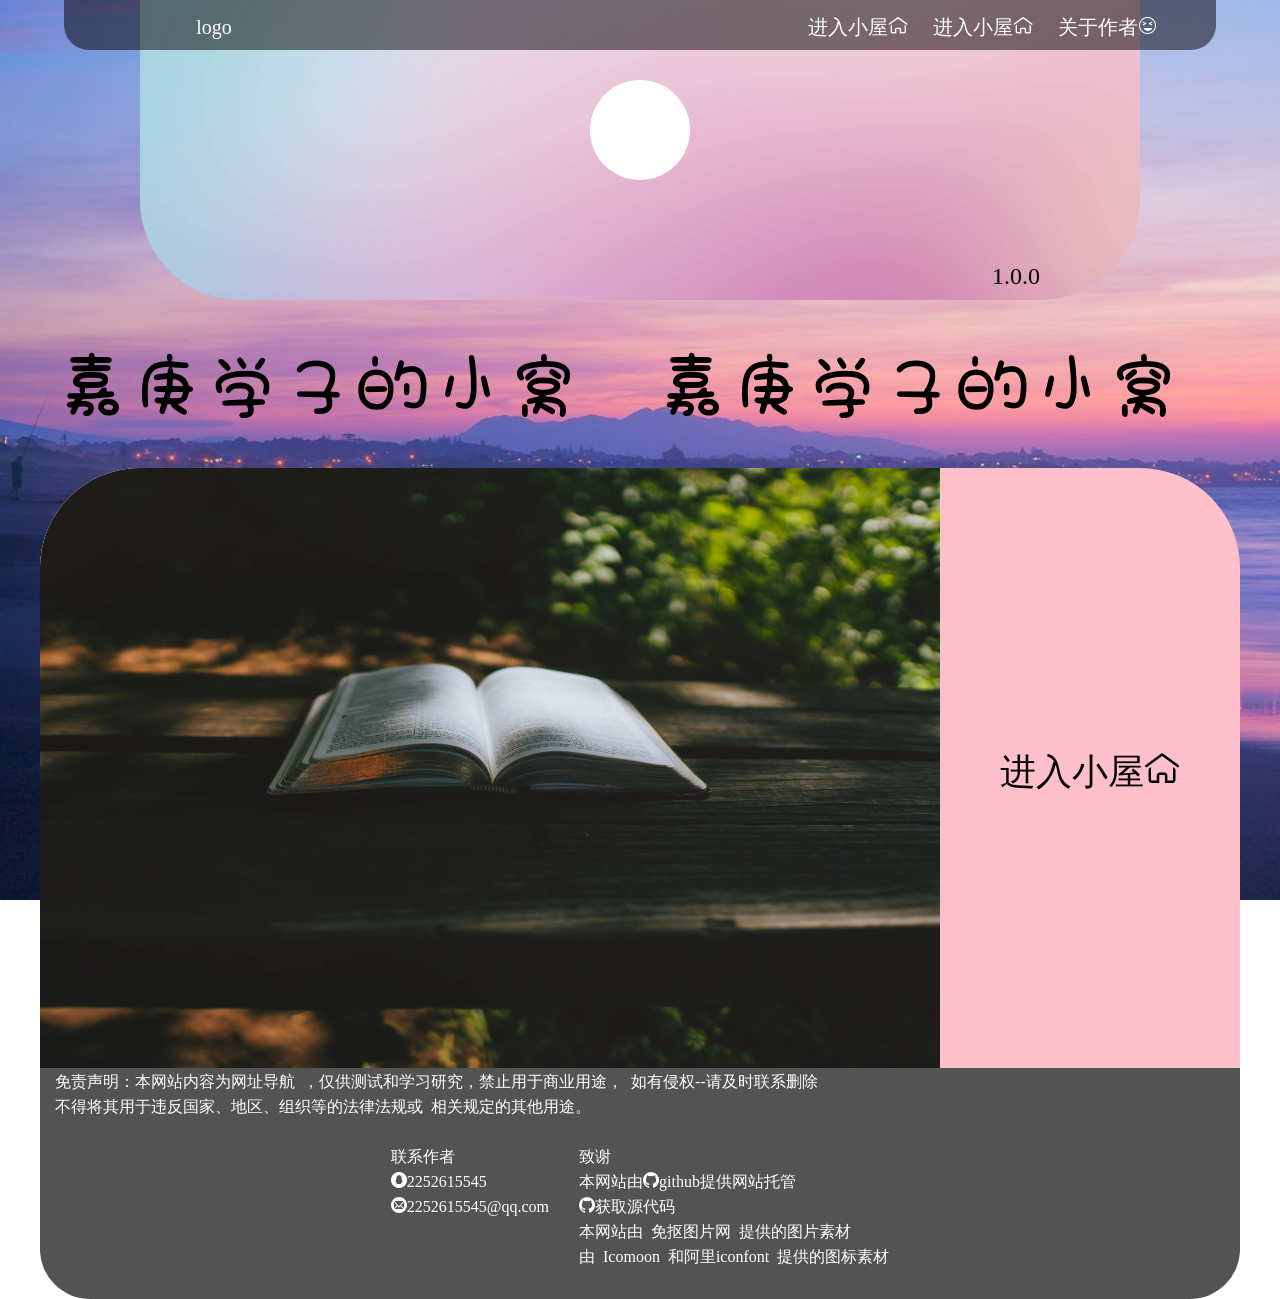
<file: index.html>
<!DOCTYPE html>
<html lang="cn">

<head>
    <meta charset="UTF-8">
    <meta name="viewport" content="width=device-width, initial-scale=1.0">
    <meta name="Description" content="一个提供网址导航的网站，仅供学习参考，
    无任何商业用途，里面有教育资源、学习工具等网页的网址导航">
    <meta name="Keywords" content="陈嘉庚 陈嘉庚纪念中学 嘉庚学子 小窝 网址导航
    教育资源 学习工具">
    <title>嘉庚学子的小窝</title>
    <!-- 图标 -->
    <link rel="shortcut icon" href="image/bg_house.jpg" type="image/x-icon">
    <!-- 导入css -->
    <link rel="stylesheet" href="style/index.css">
    <link rel="stylesheet" href="style/top_nav.css">
    <link rel="stylesheet" href="style/font.css">

    <!-- 预加载 提前加载房子的背景图片-->
    <!-- <link rel="prefetch" href="../image/bg_house.jpg" /> -->

    <style>

    </style>

</head>



<body>
    <!-- 头顶导航栏 -->
    <div class="header">
        <!-- logo -->
        <a href="https://baike.baidu.com/item/%E5%B9%BF%E5%B7%9E%E5%B8%82%E9%99%88%E5%98%89%E5%BA%9A%E7%BA%AA%E5%BF%B5%E4%B8%AD%E5%AD%A6/3158629"
            target="_blank">
            <div class="logo">
                logo
            </div>
        </a>
        <!-- 导航栏 -->
        <ul class="nav">
            <li><a href="html/about_author.html">关于作者<em id="smile_icon"></em></a></li>
            <li><a href="html/in_house.html">进入小屋<em id="home_icon"></em></a></li>
            <li><a href="html/in_house.html">进入小屋<em id="home_icon"></em></a></li>
            <!-- <li><a href="home.html">首页</a></li> -->
        </ul>
    </div>

    <!-- 弹窗 -->
    <!-- <div class="pop_up"></div> -->

    <!-- 第一大块 -->
    <div class="block1">
        <!-- 版本号 -->
        <a class="version" href="html/version_history.html" title="查看版本">1.0.0</a>
        <div class="circle"></div>
    </div>
    <!-- 衔接处--标题 -->
    <div class="connect">

    </div>
    <!-- 第二大块 -->
    <div class="block2">
        <div class="left">
            <div class="image"></div>
        </div>
        <a class="house" href="html/in_house.html">
            进入小屋<em id="home_icon"></em>
        </a>

        <!-- <div class="announcement">
            <a href="#" target="_blank">
                <img src="#" title="公告栏">
            </a>
        </div> -->
    </div>
    <!-- 尾页 -->
    <div class="footer">
        <!-- 免责声明 -->
        <p class="footer_textbox">免责声明：本网站内容为网址导航
            ，仅供测试和学习研究，禁止用于商业用途，
            如有侵权--请及时联系删除
            <br>
            不得将其用于违反国家、地区、组织等的法律法规或
            相关规定的其他用途。
        </p>
        <!--  -->
        <ul>
            <li class="footer_textbox">
                联系作者
                <p><em id="qq_icon"></em>2252615545</p>
                <p><em id="qqEmil_icon"></em>2252615545@qq.com</p>
            </li>
            <li class="footer_textbox">
                致谢
                <p>本网站由<em id="github_icon"></em>github提供网站托管</p>
                <a class="source_code" target="_blank" href="https://github.com/2252615545/JiaGeng_students_home.git"
                    title="获取源代码">
                    <em id="github_icon"></em>获取源代码
                </a>
                <p>本网站由 <a target="_blank" href="https://miankoutupian.com/">免抠图片网</a>
                    提供的图片素材</p>
                </a>
                <p>由 <a target="_blank" href="https://icomoon.io/">Icomoon</a>
                    和<a target="_blank"
                        href="https://www.iconfont.cn/?spm=a313x.home_2025.i3.2.55df3a81zU7105">阿里iconfont</a>
                    提供的图标素材</p>
                </a>
            </li>
        </ul>
    </div>
</body>

</html>
</file>
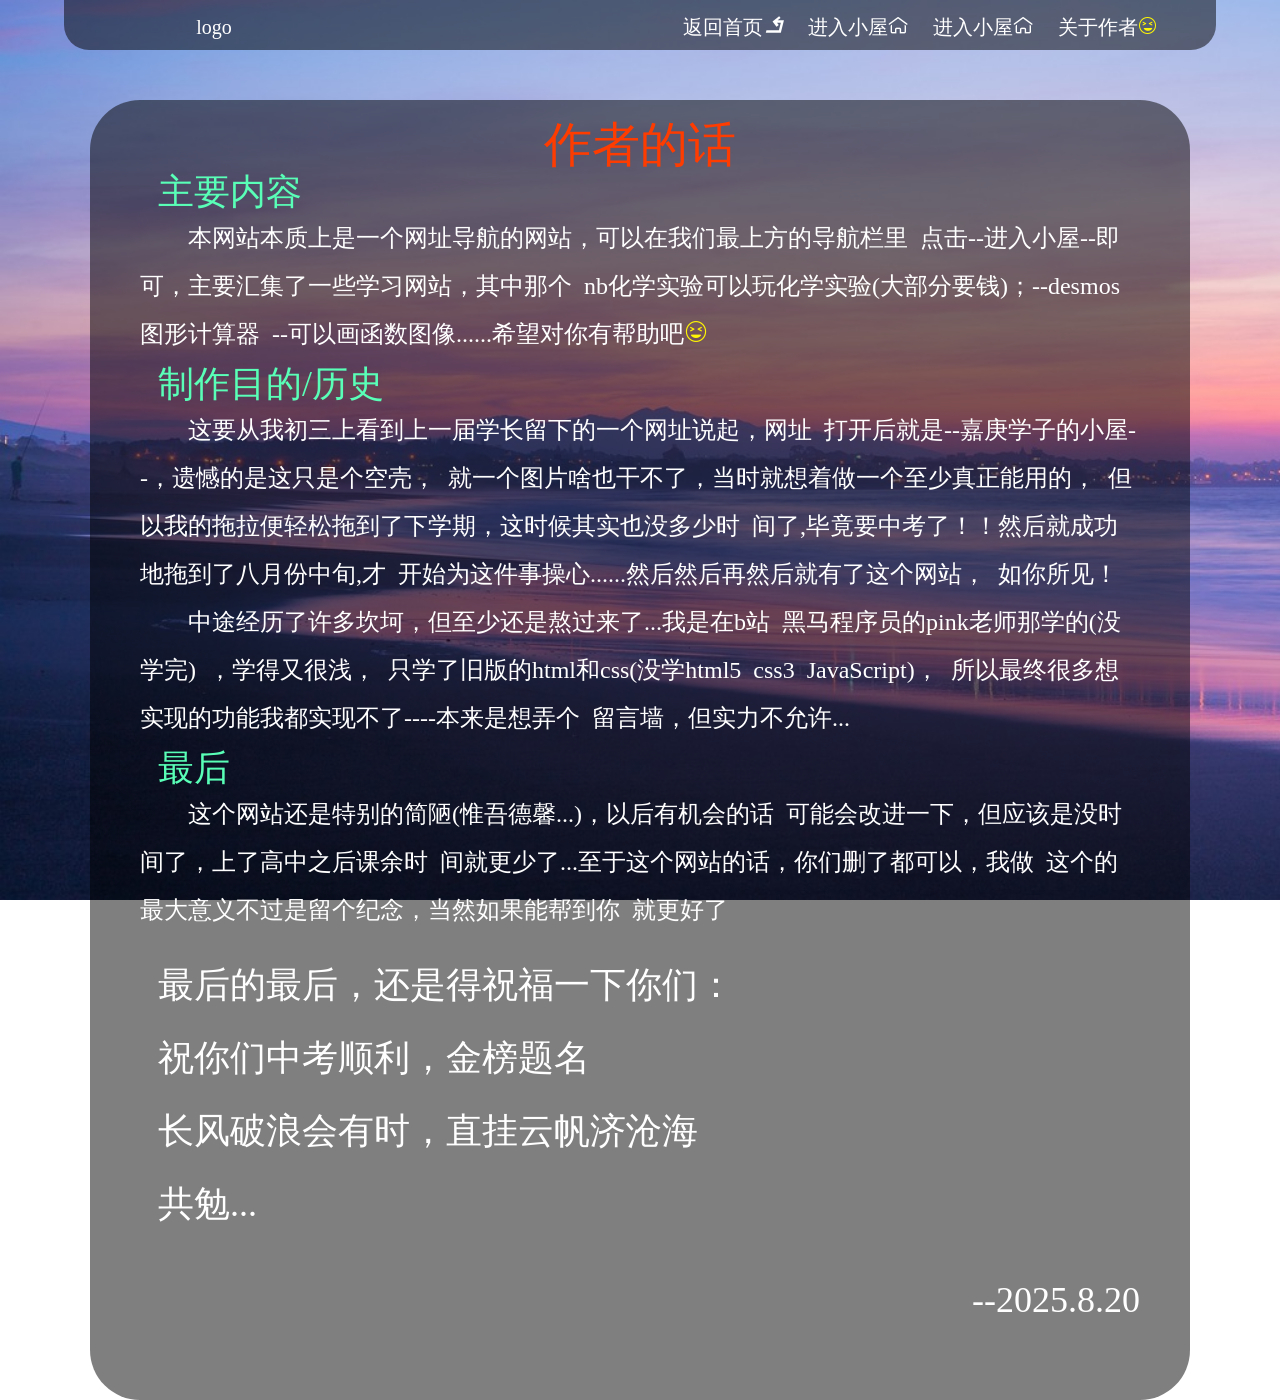
<file: html/about_author.html>
<!DOCTYPE html>
<html lang="en">

<head>
    <meta charset="UTF-8">
    <meta name="viewport" content="width=device-width, initial-scale=1.0">
    <title>关于作者</title>
    <!-- 图标 -->
    <link rel="shortcut icon" href="../image/bg_house.jpg" type="image/x-icon">
    <!-- 导入css -->
    <link rel="stylesheet" href="../style/about_author.css">
    <link rel="stylesheet" href="../style/top_nav.css">
    <link rel="stylesheet" href="../style/font.css">

    <style>

    </style>
</head>

<body>
    <!-- 头顶导航栏 -->
    <div class="header">
        <!-- logo -->
        <a href="https://baike.baidu.com/item/%E5%B9%BF%E5%B7%9E%E5%B8%82%E9%99%88%E5%98%89%E5%BA%9A%E7%BA%AA%E5%BF%B5%E4%B8%AD%E5%AD%A6/3158629"
            target="_blank">
            <div class="logo">
                logo
            </div>
        </a>
        <!-- 导航栏 -->
        <ul class="nav">
            <li><a href="about_author.html">关于作者<em id="smile_icon"></em></a></li>
            <li><a href="in_house.html">进入小屋<em id="home_icon"></em></a></li>
            <li><a href="in_house.html">进入小屋<em id="home_icon"></em></a></li>
            <li><a href="../index.html">返回首页<em id="return"></em></a></li>
        </ul>
    </div>

    <div class="block1">
        <p class="title1">作者的话</p>
        <p class="title2">主要内容</p>
        <p class="text">
            本网站本质上是一个网址导航的网站，可以在我们最上方的导航栏里
            点击--进入小屋--即可，主要汇集了一些学习网站，其中那个
            nb化学实验可以玩化学实验(大部分要钱)；--desmos图形计算器
            --可以画函数图像......希望对你有帮助吧<em id="smile_icon"></em>
        </p>
        <p class="title2">制作目的/历史</p>
        <p class="text">
            这要从我初三上看到上一届学长留下的一个网址说起，网址
            打开后就是--嘉庚学子的小屋--，遗憾的是这只是个空壳，
            就一个图片啥也干不了，当时就想着做一个至少真正能用的，
            但以我的拖拉便轻松拖到了下学期，这时候其实也没多少时
            间了,毕竟要中考了！！然后就成功地拖到了八月份中旬,才
            开始为这件事操心......然后然后再然后就有了这个网站，
            如你所见！</p>
        <p class="text"> 中途经历了许多坎坷，但至少还是熬过来了...我是在b站
            黑马程序员的pink老师那学的(没学完) ，学得又很浅，
            只学了旧版的html和css(没学html5 css3 JavaScript)，
            所以最终很多想实现的功能我都实现不了----本来是想弄个
            留言墙，但实力不允许...</p>
        <p class="title2">最后</p>
        <p class="text">
            这个网站还是特别的简陋(惟吾德馨...)，以后有机会的话
            可能会改进一下，但应该是没时间了，上了高中之后课余时
            间就更少了...至于这个网站的话，你们删了都可以，我做
            这个的最大意义不过是留个纪念，当然如果能帮到你
            就更好了</p>

        <p class="end">最后的最后，还是得祝福一下你们：</p>
        <p class="end">祝你们中考顺利，金榜题名</p>
        <p class="end">长风破浪会有时，直挂云帆济沧海</p>
        <p class="end">共勉...</p>
        <br>
        <p class="title2" style="text-align: right; color: white;">
            --2025.8.20
        </p>

    </div>
</body>

</html>
</file>
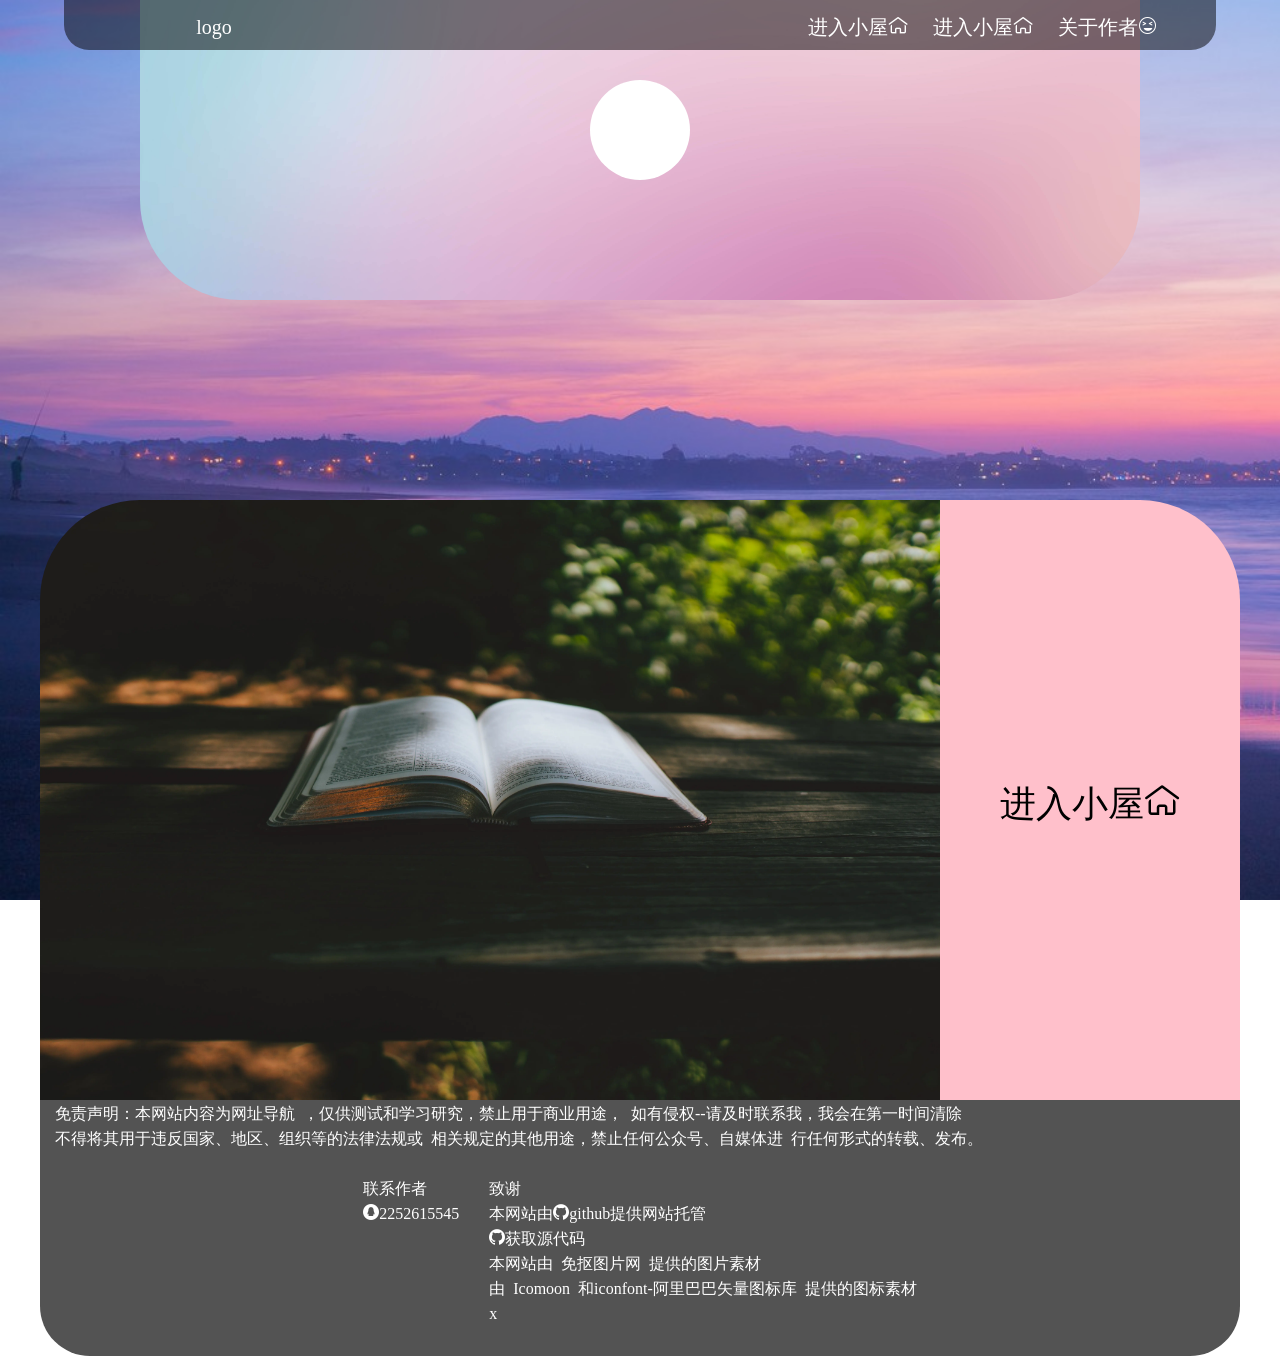
<file: html/home.html>
<!DOCTYPE html>
<html lang="cn">

<head>
    <meta charset="UTF-8">
    <meta name="viewport" content="width=device-width, initial-scale=1.0">
    <meta name="Description" content="一个提供网址导航的网站，仅供学习参考，
    无任何商业用途，里面有教育资源、学习工具等网页的网址导航">
    <meta name="Keywords" content="陈嘉庚 陈嘉庚纪念中学 嘉庚学子 小窝 网址导航
    教育资源 学习工具">
    <title>嘉庚学子的小窝</title>
    <!-- 图标 -->
    <link rel="shortcut icon" href="../image/bg_house.jpg" type="image/x-icon">
    <!-- 导入css -->
    <link rel="stylesheet" href="../style/home.css">
    <link rel="stylesheet" href="../style/top_nav.css">
    <link rel="stylesheet" href="../style/font.css">

    <!-- 预加载 提前加载房子的背景图片-->
    <!-- <link rel="prefetch" href="../image/bg_house.jpg" /> -->

    <style>

    </style>

</head>



<body>
    <!-- 头顶导航栏 -->
    <div class="header">
        <!-- logo -->
        <a href="https://baike.baidu.com/item/%E5%B9%BF%E5%B7%9E%E5%B8%82%E9%99%88%E5%98%89%E5%BA%9A%E7%BA%AA%E5%BF%B5%E4%B8%AD%E5%AD%A6/3158629"
            target="_blank">
            <div class="logo">
                logo
            </div>
        </a>
        <!-- 导航栏 -->
        <ul class="nav">
            <li><a href="about_author.html">关于作者<em id="smile_icon"></em></a></li>
            <li><a href="in_house.html">进入小屋<em id="home_icon"></em></a></li>
            <li><a href="in_house.html">进入小屋<em id="home_icon"></em></a></li>
            <!-- <li><a href="home.html">首页</a></li> -->
        </ul>
    </div>

    <!-- 弹窗 -->
    <!-- <div class="pop_up"></div> -->

    <!-- 第一大块 -->
    <div class="block1">
        <div class="circle"></div>
        <!-- 衔接处 -->
        <!-- <div class="connect"></div> -->
    </div>
    <!-- 第二大块 -->
    <div class="block2">
        <a class="house" href="in_house.html">
            进入小屋<em id="home_icon"></em>
        </a>

        <!-- <div class="announcement">
            <a href="#" target="_blank">
                <img src="#" title="公告栏">
            </a>
        </div> -->
    </div>
    <!-- 尾页 -->
    <div class="footer">
        <!-- 免责声明 -->
        <p class="footer_textbox">免责声明：本网站内容为网址导航
            ，仅供测试和学习研究，禁止用于商业用途，
            如有侵权--请及时联系我，我会在第一时间清除
            <br>
            不得将其用于违反国家、地区、组织等的法律法规或
            相关规定的其他用途，禁止任何公众号、自媒体进
            行任何形式的转载、发布。
        </p>
        <!--  -->
        <ul>
            <li class="footer_textbox">
                联系作者
                <p><em id="qq_icon"></em>2252615545</p>
                <!-- <p><em id="qqEmil_icon"></em>2252615545@qq.com</p> -->
            </li>
            <li class="footer_textbox">
                致谢
                <p>本网站由<em id="github_icon"></em>github提供网站托管</p>
                <a class="source_code" target="_blank" href="https://github.com/2252615545/JiaGeng_students_home.git" title="获取源代码">
                    <em id="github_icon"></em>获取源代码
                </a>
                <p>本网站由 <a target="_blank" href="https://miankoutupian.com/">免抠图片网</a>
                    提供的图片素材</p>
                </a>
                <p>由 <a target="_blank" href="https://icomoon.io/">Icomoon</a>
                    和<a target="_blank"
                        href="https://www.iconfont.cn/?spm=a313x.home_2025.i3.2.55df3a81zU7105">iconfont-阿里巴巴矢量图标库</a>
                    提供的图标素材</p>x
                </a>
            </li>
        </ul>
    </div>
</body>


</html>
</file>
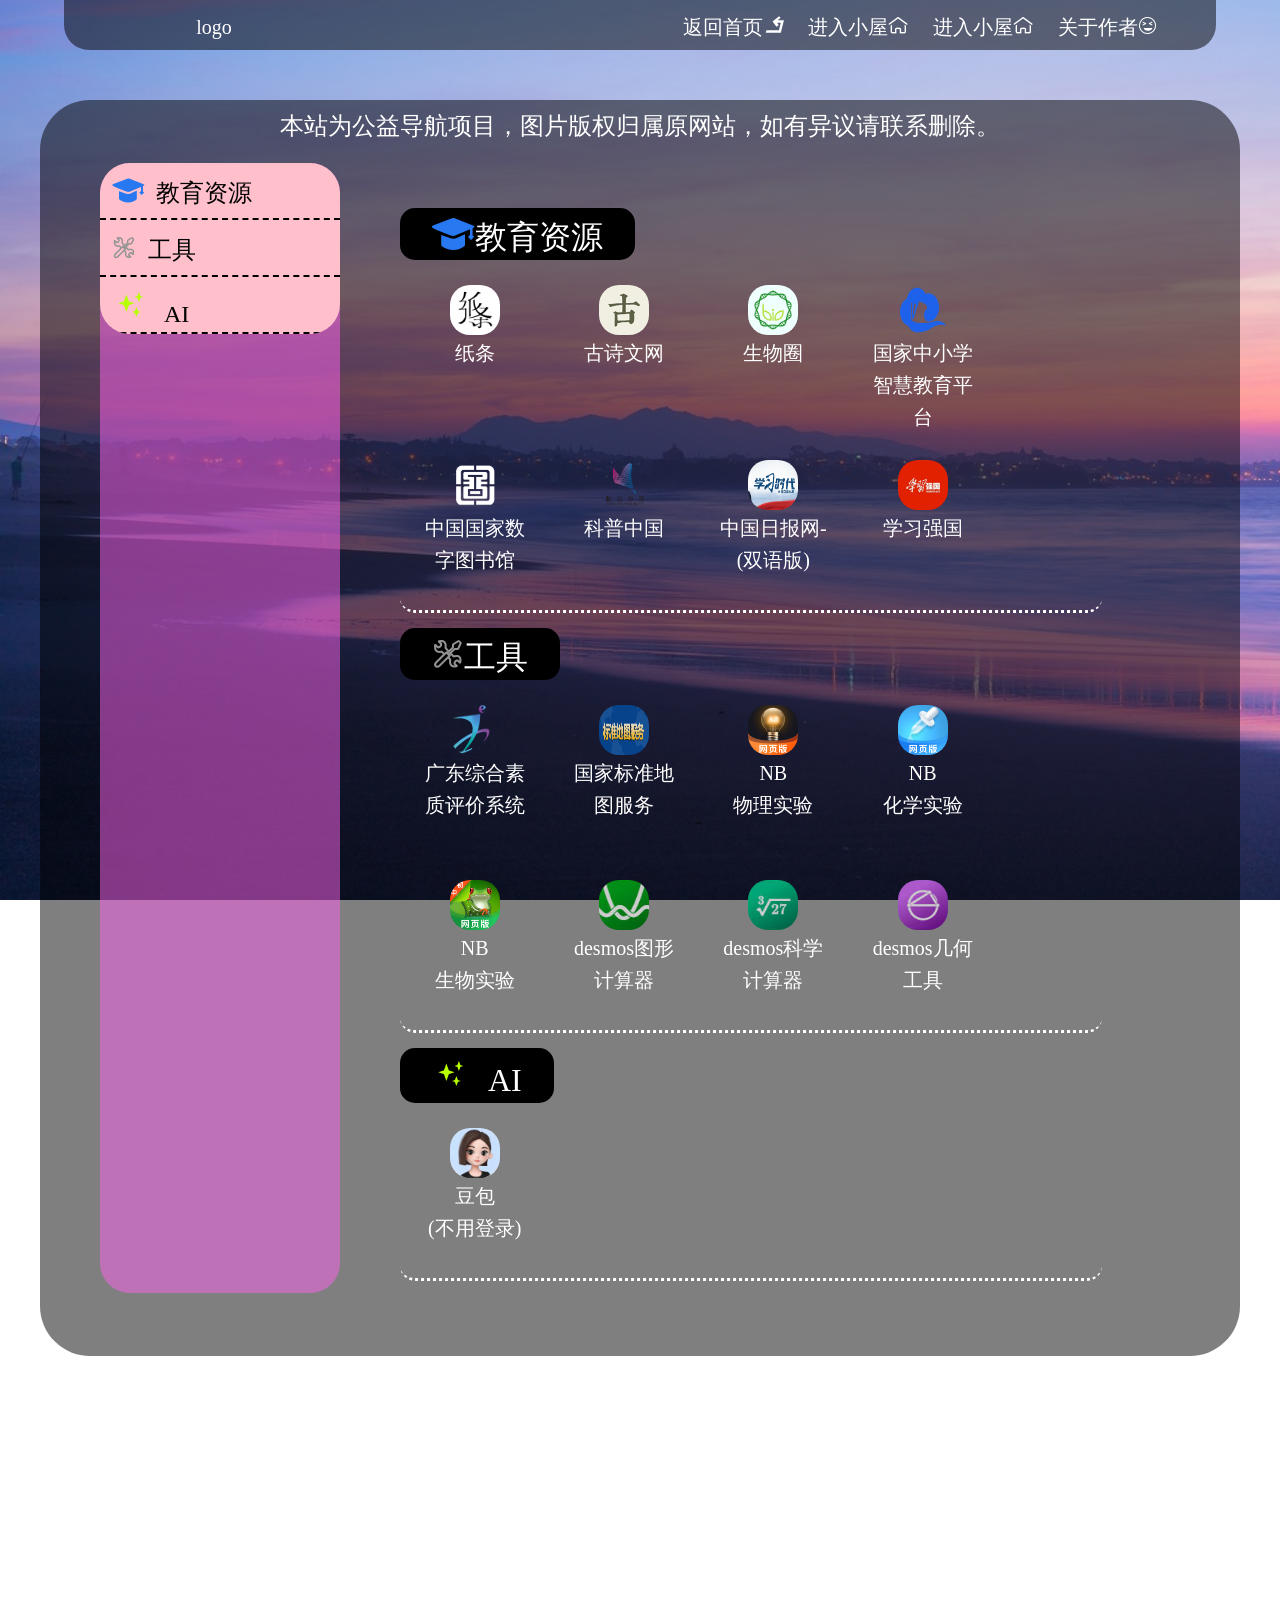
<file: html/in_house.html>
<!DOCTYPE html>
<html lang="cn">

<head>
    <meta charset="UTF-8">
    <meta name="viewport" content="width=device-width, initial-scale=1.0">
    <title>嘉庚学子的小窝</title>
    <!-- 图标 -->
    <link rel="shortcut icon" href="../image/bg_house.jpg" type="image/x-icon">
    <!-- 导入css -->
    <link rel="stylesheet" href="../style/in_house.css">
    <link rel="stylesheet" href="../style/top_nav.css">
    <link rel="stylesheet" href="../style/font.css">

    <style>

    </style>
</head>

<body>
    <!-- 头顶导航栏 -->
    <div class="header">
        <!-- logo -->
        <a href="https://baike.baidu.com/item/%E5%B9%BF%E5%B7%9E%E5%B8%82%E9%99%88%E5%98%89%E5%BA%9A%E7%BA%AA%E5%BF%B5%E4%B8%AD%E5%AD%A6/3158629"
            target="_blank">
            <div class="logo">
                logo
            </div>
        </a>
        <!-- 导航栏 -->
        <ul class="nav">
            <li><a href="about_author.html">关于作者<em id="smile_icon"></em></a></li>
            <li><a href="in_house.html">进入小屋<em id="home_icon"></em></a></li>
            <li><a href="in_house.html">进入小屋<em id="home_icon"></em></a></li>
            <li><a href="../index.html">返回首页<em id="return"></em></a></li>
            <!-- <li><a href="home.html">首页</a></li> -->
        </ul>
    </div>

    <!-- 第一大块  -->
    <div class="block1">
        <!-- 免责声明 -->
        <div class="top">
            本站为公益导航项目，图片版权归属原网站，如有异议请联系删除。
        </div>

        <!-- 左侧导航栏  -->
        <div class="leftnav">
            <ul>
                <a href="#education_part" title="跳转至教育资源">
                    <em id="education_icon"></em> 教育资源
                </a>
                <a href="#tool_part" title="跳转至工具">
                    <em id="tool_icon"></em> 工具
                </a>
                <a href="#AI_part" title="跳转至AI">
                    <em id="stars_icon"></em> AI
                </a>
                <!-- <a href="#art_music_part" title="跳转至艺术">
                    <em id="music_icon"></em> 艺术
                </a> -->
            </ul>
        </div>
        <!-- 右边内容部分 -->
        <div class="middle">
            <!-- 教育资源 -->
            <ul class="classification" id="education_part">
                <em class="title">
                    <em id="education_icon"></em>教育资源
                </em>
                <br>
                <a target="_blank" href="http://www.whalecollege.com/">
                    <img class="image" src="../image/icon/纸条.webp">
                    <div class="describe">纸条</div>
                </a>
                <a target="_blank" href="https://www.gushiwen.cn/">
                    <img class="image" src="../image/icon/古诗文网.png">
                    <div class="describe">古诗文网</div>
                </a>
                <a target="_blank" href="https://www.bioquan.com/index">
                    <img class="image" src="../image/icon/生物圈.webp">
                    <div class="describe">生物圈</div>
                </a>
                <a target="_blank" href="https://basic.smartedu.cn/">
                    <img class="image" src="../image/icon/国家中小学智慧教育平台.png">
                    <div class="describe">国家中小学智慧教育平台</div>
                </a>
                <a target="_blank" href="https://basic.smartedu.cn/">
                    <img class="image" src="../image/icon/中国国家数字图书馆.png">
                    <div class="describe">中国国家数字图书馆</div>
                </a>
                <a target="_blank" href="https://www.kepuchina.cn/">
                    <img class="image" src="../image/icon/科普中国.png">
                    <div class="describe">科普中国</div>
                </a>
                <a target="_blank" href="https://language.chinadaily.com.cn/">
                    <img class="image" src="../image/icon/中国日报网-双语版.jpg">
                    <div class="describe">中国日报网-(双语版)</div>
                </a>
                <a target="_blank" href="https://www.xuexi.cn/">
                    <img class="image" src="../image/icon/学习强国.webp">
                    <div class="describe">学习强国</div>
                </a>
            </ul>

            <!-- 工具 -->
            <ul class="classification" id="tool_part">
                <em class="title">
                    <em id="tool_icon"></em>工具
                </em>
                <br>
                <a target="_blank" href="https://gl.gds.edu.cn/portalweb/index.html">
                    <img class="image" src="../image/icon/广东综合素质评价系统.png">
                    <div class="describe">广东综合素质评价系统</div>
                </a>
                <a target="_blank" href="http://bzdt.ch.mnr.gov.cn/">
                    <img class="image" src="../image/icon/标准地图服务.png">
                    <div class="describe">国家标准地图服务</div>
                </a>
                <a target="_blank" href="https://wl.nobook.com/console/templates/resource">
                    <img class="image" src="../image/icon/nb物理实验.png">
                    <div class="describe">NB<br>物理实验</div>
                </a>
                <a target="_blank" href="https://hx.nobook.com/console/templates/resource?grade_id=2">
                    <img class="image" src="../image/icon/nb化学实验.png">
                    <div class="describe">NB<br>化学实验</div>
                </a>
                <a target="_blank" href="https://czsw.nobook.com/console/templates/resource">
                    <img class="image" src="../image/icon/nb生物实验.png">
                    <div class="describe">NB<br>生物实验</div>
                </a>
                <a target="_blank" href="https://www.desmos.com/calculator?lang=zh-CN">
                    <img class="image" src="../image/icon/desmos图形计算器.jpg">
                    <div class="describe">desmos图形计算器</div>
                </a>
                <a target="_blank" href="https://www.desmos.com/scientific?lang=zh-CN">
                    <img class="image" src="../image/icon/desmos科学计算器.jpg">
                    <div class="describe">desmos科学计算器</div>
                </a>
                <a target="_blank" href="https://www.desmos.com/geometry?lang=zh-CN">
                    <img class="image" src="../image/icon/desmos几何工具.jpg">
                    <div class="describe">desmos几何工具</div>
                </a>
            </ul>

            <!-- AI -->
            <ul class="classification" id="AI_part">
                <em class="title">
                    <em id="stars_icon"></em> AI
                </em>
                <br>
                <a target="_blank"
                    href="https://www.doubao.com/chat/?channel=gdt_sem&amp;source=gdt_qqllq_01&amp;keywordid=36293968178&amp;qz_gdt=pyieozqdaaafpylv7lnq">
                    <img class="image" src="../image/icon/豆包.png">
                    <div class="describe">豆包<br>(不用登录)</div>
                </a>
            </ul>

            <!-- 艺术 -->
            <!-- <ul class="classification" id="art_music_part">
                <em class="title">
                    <em id="music_icon"></em> 艺术
                </em>
                <br>
                <a target="_blank" href="#">
                    <img class="image" src="../image/bg_image.jpg">
                    <div class="describe">钢琴</div>
                </a>
            </ul> -->
        </div>
    </div>

    <!-- 尾页 -->
    <div class="footer">
        <p><em id="smile_icon"></em>敬请期待...</p>
    </div>
</body>

</html>
</file>
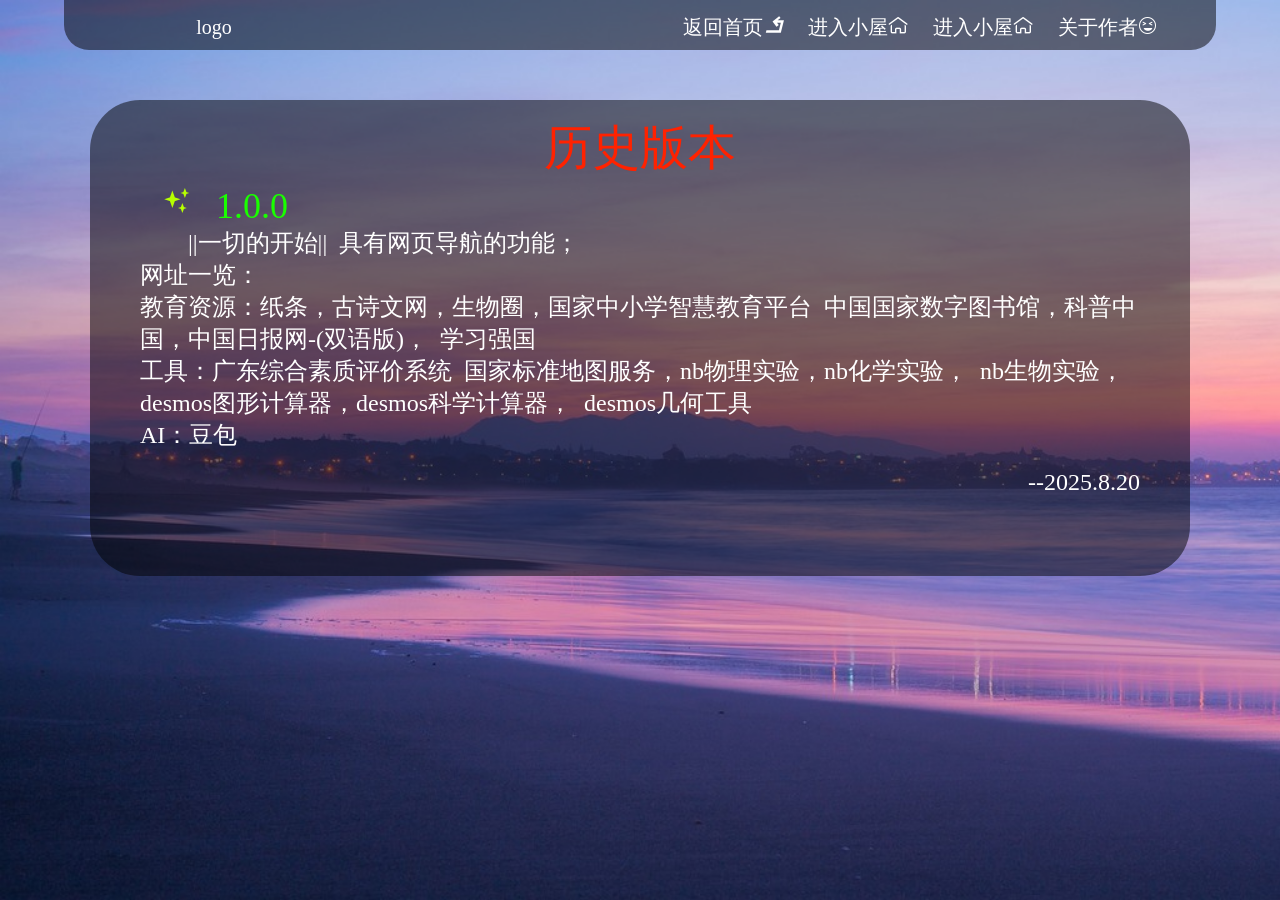
<file: html/version_history.html>
<!DOCTYPE html>
<html lang="en">

<head>
    <meta charset="UTF-8">
    <meta name="viewport" content="width=device-width, initial-scale=1.0">
    <title>嘉庚学子的小窝</title>
    <!-- 图标 -->
    <link rel="shortcut icon" href="../image/bg_house.jpg" type="image/x-icon">
    <!-- 导入css -->
    <link rel="stylesheet" href="../style/version_history.css">
    <link rel="stylesheet" href="../style/top_nav.css">
    <link rel="stylesheet" href="../style/font.css">

    <style>

    </style>
</head>
<!-- 头顶导航栏 -->
<div class="header">
    <!-- logo -->
    <a href="https://baike.baidu.com/item/%E5%B9%BF%E5%B7%9E%E5%B8%82%E9%99%88%E5%98%89%E5%BA%9A%E7%BA%AA%E5%BF%B5%E4%B8%AD%E5%AD%A6/3158629"
        target="_blank">
        <div class="logo">
            logo
        </div>
    </a>
    <!-- 导航栏 -->
    <ul class="nav">
        <li><a href="about_author.html">关于作者<em id="smile_icon"></em></a></li>
        <li><a href="in_house.html">进入小屋<em id="home_icon"></em></a></li>
        <li><a href="in_house.html">进入小屋<em id="home_icon"></em></a></li>
        <li><a href="../index.html">返回首页<em id="return"></em></a></li>
    </ul>
</div>


<div class="block1">
    <p class="title1">历史版本</p>
    <p class="version">
        <em id="stars_icon"></em> 1.0.0
    </p>
    <p class="description">
        ||一切的开始|| 具有网页导航的功能；<br>
        网址一览：
        <br>
        教育资源：纸条，古诗文网，生物圈，国家中小学智慧教育平台
        中国国家数字图书馆，科普中国，中国日报网-(双语版)，
        学习强国
        <br>
        工具：广东综合素质评价系统
        国家标准地图服务，nb物理实验，nb化学实验，
        nb生物实验，desmos图形计算器，desmos科学计算器，
        desmos几何工具
        <br>
        AI：豆包
    </p>
    <br>
    <p class="description" style="text-align: right;">
        --2025.8.20
    </p>
</div>

<body>

</body>

</html>
</file>
<file: style/index.css>
/* 初始化 */
body {
    font-size: 16px;
    font-family: "SourceSansPro-Regular", "微软雅黑", 'icomoon';
    color: #000;
    -webkit-text-size-adjust: none;
    text-align: center;
}

/* 固定背景 */
body {
    background-image: url(../image/bg_house.jpg);
    background-size: cover;
    background-repeat: no-repeat;
    background-attachment: fixed;
}

* {
    margin: 0;
    padding: 0;
}

a {
    text-decoration: none;
    color: black;
}

li {
    list-style: none;
}

/* 变量 */
:root {
    /* 缩放比例  */
    --pop_up_scale: 1;
}

/* 弹窗 */
.pop_up {
    position: fixed;
    left: 50%;
    margin-left: calc(-600px * var(--pop_up_scale) * 0.5);
    top: 50%;
    margin-top: calc(-468px * var(--pop_up_scale) * 0.5);

    /* var(--pop_up_scale)为缩放比例 */
    height: calc(468px * var(--pop_up_scale));
    width: calc(600px * var(--pop_up_scale));

    background-color: transparent;
    background-image: url(../image/pop_up_window.png);
    background-repeat: no-repeat;
    background-size: contain;

    /* border: 3px solid black; */

    z-index: 3;
}


/* 第一大块 */
.block1 {
    position: relative;
    height: 300px;
    width: 1000px;
    margin: 0 auto 15px;

    border-radius: 0 0 100px 100px;

    background-image: url(../image/bg_image.jpg);
    background-size: cover;
}

.block1 .circle {
    position: absolute;
    top: 80px;
    left: 50%;
    margin-left: -50px;

    height: 100px;
    width: 100px;
    border-radius: 50px;
    background-color: #ffffff;

    transition: all 0.5s;
}

.block1 .circle:hover {
    height: 200px;
    width: 200px;
    margin-left: -100px;
    border-radius: 100px;
    background-color: #ffe058;
}

/* 版本号 */
.block1 .version {
    position: absolute;
    right: 100px;
    bottom: 10px;

    text-align: center;
    font-size: 24px;

    transition: all 0.5s;
}

.block1 .version:hover {
    font-size: 36px;
}

@keyframes title {
    0% {
        background-position: 0, 0;
    }

    100% {
        background-position: 1200px, 0;
    }
}

/* 衔接处 --待重做！！！ */
.connect {
    height: 138px;
    width: 1200px;
    margin: 0 auto;

    /* border: 3px solid yellow; */

    background-image: url(../image/title1.png);
    background-repeat: repeat-x;
    background-size: contain;

    transition: all 0.5s;
    /* 文字滚动 */
    /* animation: name duration timing-function delay iteration-count direction fill-mode; */
    animation: title 3s linear 0s infinite normal forwards;
}

.connect:hover {
    background-image: url(../image/title2.png);
}

/* 第二大块 */
.block2 {
    position: relative;

    width: 1200px;
    height: 600px;
    margin: 15px auto 0;

    background-color: pink;

    border-radius: 100px 100px 0 0;
}

.block2 .left {
    float: left;

    width: 900px;
    height: 600px;
    overflow: hidden;

    border-radius: 100px 0 0 0;
}

.block2 .left .image {
    width: 100%;
    height: 100%;

    background-color: pink;
    background-image: url(../image/book.webp);
    background-size: contain;
    background-repeat: no-repeat;

    transition: all 0.5s;
}

.block2 .left .image:hover {
    transform: scale(1.2);
}

.block2 .house {
    float: right;

    height: 600px;
    width: 300px;
    background-color: transparent;
    border-radius: 0 100px 0 0;

    color: black;
    text-align: center;
    line-height: 600px;
    font-size: 36px;

    transition: all 0.5s;
}

.block2 .house:hover {
    color: rgb(68, 255, 0);
    background-color: rgba(0, 0, 0, .5);
}


.announcement {
    position: absolute;
    left: 50px;
    bottom: 50px;
}

/* 尾页 */
.footer {
    position: relative;

    width: 1200px;
    margin: 0 auto;
    border-radius: 0 0 50px 50px;

    background-color: rgb(83, 83, 83);
    color: white;

    line-height: 25px;
}

/* 清除浮动 */
.footer::after {
    content: "";
    display: table;
    clear: both;
}

.footer>ul {
    display: inline-block;
    margin: 0 auto;
}

.footer_textbox {
    float: left;
    width: auto;
    height: 100%;
    margin: 0 15px;
    margin-bottom: 25px;
    text-align: left;
}

/* 源代码 */
.footer .footer_textbox a {
    transition: all 0.5s;
    color: white;
}

.footer .footer_textbox a:hover {
    font-size: 24px;
    color: rgb(11, 255, 72);
}
</file>
<file: style/top_nav.css>
/* 头顶栏 */
.header {
    position: fixed;
    top: 0;
    left: 0;
    z-index: 3;

    height: 50px;
    width: 90%;
    margin: 0 5%;
    border-radius: 0 0 25px 25px;
    background-color: rgba(0, 0, 0, .5);

    line-height: 50px;
    font-size: 20px;

    transition: all 0.5s;
}

.header a {
    color: white;
}

.header:hover {
    height: 65px;
    border-radius: 0 0 50px 50px;
}

/* logo- */
.logo {
    float: left;
    height: 100%;
    width: 300px;
    background-color: transparent;
    /* background-image: url(../image/school.webp);
    background-size: contain;
    background-repeat: no-repeat; */
}

/* 导航栏 */
.nav {
    position: absolute;
    right: 5%;
    top: 0;
}

.header .nav>li {
    float: right;
    margin-left: 25px;
    text-align: center;

    transition: all 0.5s;
}

.header .nav>li:hover {
    padding-top: 15px;
    font-size: 30px;
}

.header .nav>li>a:hover {
    color: #ffb049;
    text-decoration: underline dashed rgb(20, 165, 255);

}
</file>
<file: style/font.css>
/* icomoon图标 */
@font-face {
    font-family: 'icomoon';
    src: url('fonts/icomoon.eot?vivftn');
    src: url('fonts/icomoon.eot?vivftn#iefix') format('embedded-opentype'),
        url('fonts/icomoon.ttf?vivftn') format('truetype'),
        url('fonts/icomoon.woff?vivftn') format('woff'),
        url('fonts/icomoon.svg?vivftn#icomoon') format('svg');
    font-weight: normal;
    font-style: normal;
    font-display: block;
}

/* 图标 */
#qq_icon,
#qqEmil_icon,
#github_icon,
#home_icon,
#smile_icon,
#return_icon,
#education_icon,
#close_icon,
#music_icon,
#tool_icon,
#stars_icon,
#close {
    font-style: normal;
}
</file>
<file: style/about_author.css>
/* 图标 */
#smile_icon {
    color: rgb(255, 247, 3);
}


/* 初始化 */
body {
    font-size: 16px;
    font-family: "SourceSansPro-Regular", "微软雅黑", 'icomoon';
    color: #ffffff;
    -webkit-text-size-adjust: none;
    text-align: center;
    line-height: 3em;
}

/* 固定背景 */
body {
    background-image: url(../image/bg_house.jpg);
    background-size: cover;
    background-repeat: no-repeat;
    background-attachment: fixed;
}

* {
    margin: 0;
    padding: 0;
}

a {
    text-decoration: none;
    color: black;
}

li {
    list-style: none;
}

/* 第一大块 */
.block1 {
    position: relative;
    display: inline-table;

    height: auto;
    width: 1000px;
    margin: 100px auto 0;
    padding: 1em 0 5em 0;
    border-left: 50px solid transparent;
    border-right: 50px solid transparent;
    border-radius: 50px;

    background-color: rgba(0, 0, 0, .5);

}

.block1 .text {
    font-size: 24px;
    color: rgb(255, 255, 255);
    text-align: left;
    text-indent: 2em;
}

.block1 .title1 {
    font-size: 48px;
    color: rgb(255, 60, 0);
}

.block1 .title2 {
    font-size: 36px;
    color: rgb(89, 255, 183);
    text-align: left;
    text-indent: 0.5em;
}

.block1 .end {
    margin-top: 25px;
    font-size: 36px;
    color: rgb(255, 255, 255);
    text-align: left;
    text-indent: 0.5em;
}
</file>
<file: style/home.css>
/* 初始化 */
body {
    font-size: 16px;
    font-family: "SourceSansPro-Regular", "微软雅黑", 'icomoon';
    color: #000;
    -webkit-text-size-adjust: none;
    text-align: center;
}

/* 固定背景 */
body {
    background-image: url(../image/bg_house.jpg);
    background-size: cover;
    background-repeat: no-repeat;
    background-attachment: fixed;
}

* {
    margin: 0;
    padding: 0;
}

a {
    text-decoration: none;
    color: black;
}

li {
    list-style: none;
}

/* 变量 */
:root {
    /* 缩放比例  */
    --pop_up_scale: 1;
}

/* 弹窗 */
.pop_up {
    position: fixed;
    left: 50%;
    margin-left: calc(-600px * var(--pop_up_scale) * 0.5);
    top: 50%;
    margin-top: calc(-468px * var(--pop_up_scale) * 0.5);

    /* var(--pop_up_scale)为缩放比例 */
    height: calc(468px * var(--pop_up_scale));
    width: calc(600px * var(--pop_up_scale));

    background-color: transparent;
    background-image: url(../image/pop_up_window.png);
    background-repeat: no-repeat;
    background-size: contain;

    /* border: 3px solid black; */

    z-index: 3;
}


/* 第一大块 */
.block1 {
    position: relative;
    height: 300px;
    width: 1000px;
    margin: 0 auto 100px;

    border-radius: 0 0 100px 100px;

    background-image: url(../image/bg_image.jpg);
    background-size: cover;
}

.circle {
    position: absolute;
    top: 80px;
    left: 50%;
    margin-left: -50px;

    height: 100px;
    width: 100px;
    border-radius: 50px;
    background-color: #ffffff;

    transition: all 0.5s;
}

.circle:hover {
    height: 200px;
    width: 200px;
    margin-left: -100px;
    border-radius: 100px;
    background-color: #ffe058;
}

/* 衔接处 --待重做！！！ */
.connect {
    position: absolute;
    bottom: -200px;
    left: 50%;
    margin-left: -700px;

    /* border: 3px solid yellow; */

    height: 600px;
    width: 1400px;

    background-image: url(../image/connect1-2.png);
    background-repeat: no-repeat;
    background-size: cover;
    background-position: 0px -227px;

    z-index: 2;

    1
}

/* 第二大块 */
.block2 {
    position: relative;

    width: 1200px;
    height: 600px;
    margin: 0 auto;
    margin-top: 200px;

    border-radius: 100px 100px 0 0;

    background-color: pink;
    background-image: url(../image/book.webp);
    background-size: contain;
    background-repeat: no-repeat;
}

.house {
    float: right;

    height: 600px;
    width: 300px;
    background-color: transparent;
    border-radius: 0 100px 0 0;

    color: black;
    text-align: center;
    line-height: 600px;
    font-size: 36px;

    transition: all 0.5s;
}

.house:hover {
    color: rgb(68, 255, 0);
    background-color: rgba(0, 0, 0, .5);
}


.announcement {
    position: absolute;
    left: 50px;
    bottom: 50px;
}

/* 尾页 */
.footer {
    position: relative;

    width: 1200px;
    margin: 0 auto;
    border-radius: 0 0 50px 50px;

    background-color: rgb(83, 83, 83);
    color: white;

    line-height: 25px;
}

/* 清除浮动 */
.footer::after {
    content: "";
    display: table;
    clear: both;
}

.footer>ul {
    display: inline-block;
    margin: 0 auto;
}

.footer_textbox {
    float: left;
    width: auto;
    height: 100%;
    margin: 0 15px;
    margin-bottom: 25px;
    text-align: left;
}

/* 源代码 */
.footer .footer_textbox a {
    transition: all 0.5s;
    color: white;
}

.footer .footer_textbox a:hover {
    font-size: 24px;
    color: rgb(11, 255, 72);
}
</file>
<file: style/in_house.css>
/* 图标 */
#education_icon {
    color: rgb(40, 120, 241);
}

#tool_icon {
    color: rgb(148, 148, 148);
}

#music_icon {
    color: rgb(44, 76, 255);
}

#stars_icon {
    color: rgb(183, 255, 1);
    font-size: 40px;
}

/* 初始化 */
body {
    font-size: 16px;
    font-family: "SourceSansPro-Regular", "微软雅黑", 'icomoon';
    color: white;
    -webkit-text-size-adjust: none;
    text-align: center;
}

/* 固定背景 */
body {
    background-image: url(../image/bg_house.jpg);
    background-size: cover;
    background-repeat: no-repeat;
    background-attachment: fixed;
}

/* 丝滑跳转 */
html {
    scroll-behavior: smooth;
}

* {
    margin: 0;
    padding: 0;
}

a {
    text-decoration: none;
    color: black;
}

li {
    list-style: none;
}

/* 变量 */
/* :root {
    --classification_height: 10px;
} */


/* 第一大块 */
.block1 {
    position: relative;
    display: inline-table;

    height: auto;
    width: 1000px;
    margin: 100px auto 0px;
    border-radius: 50px;

    background-color: rgba(0, 0, 0, .5);

}

/* 清除浮动 */
.block1::after {
    content: "";
    display: table;
    clear: both;
}

/* 免责声明  */
.top {
    width: 1200px;
    line-height: 2em;

    font-size: 24px;
}

/* ----左侧固定导航栏 */
.leftnav {
    position: absolute;
    top: 5%;
    left: 5%;

    width: 20%;
    height: 90%;
    border-radius: 30px;


    /* border: 1px solid black; */

    background-color: rgba(255, 100, 242, 0.5);
}

.leftnav>ul {
    position: sticky;
    top: 75px;

    border-radius: 30px;

    /* border: 1px solid rgb(0, 0, 0); */

    overflow: hidden;
}

/* 清除浮动 */
.leftnav>ul::after {
    content: "";
    display: table;
    clear: both;
}

.leftnav ul>a {
    float: left;

    width: 100%;
    height: 55px;
    text-align: left;
    text-indent: 0.5em;
    line-height: 55px;

    font-size: 24px;
    border-bottom: 2px dashed rgb(0, 0, 0);

    background-color: pink;

    transition: all 0.5s;
}

.leftnav ul>a:hover {
    padding: 20px 0;
    background-color: #fff;
}

/* ----右边内容部分 */
.middle {
    float: right;

    width: 65%;
    height: auto;
    margin: 5%;

    background-color: transparent;


}

/* 清除浮动 */
.middle:after {
    content: "";
    display: table;
    clear: both;
}

.middle>.classification {
    float: left;
    width: 90%;
    height: auto;
    margin-bottom: 15px;
    text-align: left;
    line-height: 2em;

    border-radius: 15px;
    border-bottom: 3px dotted rgb(255, 255, 255);
}

.middle .classification>.title {
    display: inline-block;

    font-style: normal;
    font-size: 32px;
    text-indent: 1em;

    padding: 10px 0;
    padding-right: 1em;

    border-radius: 15px;

    background-color: black;
}

.middle .classification>a {
    float: left;

    width: 17%;
    height: 125px;
    margin: 15px;
    padding: 10px 0;

    color: white;
    background-color: transparent;

    transition: all 0.5s;

    /* border: 1px solid black; */
}

.middle .classification>a:hover {
    padding: 10px 25px;

    background-color: rgba(255, 255, 255, 0.25);
}

.middle .classification>a>.image {
    display: block;
    width: 50px;
    height: 40%;
    margin: 0 auto;
    border-radius: 40%;

    /* background-color: #fff; */
    /* border: 1px solid black; */
}

.middle .classification>a>.describe {
    height: auto;

    font-size: 20px;
    text-align: center;
}


/* 页尾 */
.footer {
    width: 1000px;
    height: 700px;
    margin: 0 auto;

    font-size: 50px;

    transition: all 0.5s;
}

.footer p {
    display: inline-block;

    margin: 25px auto 0px;

    cursor: default;

    transition: all 0.5s;
}

.footer p:hover {
    font-size: 100px;
    color: rgb(13, 255, 0);
}
</file>
<file: style/version_history.css>
/* 图标 */
#stars_icon {
    color: rgb(183, 255, 1);
    font-size: 40px;
}

/* 初始化 */
body {
    font-size: 16px;
    font-family: "SourceSansPro-Regular", "微软雅黑", 'icomoon';
    color: white;
    -webkit-text-size-adjust: none;
    text-align: center;
}

/* 固定背景 */
body {
    background-image: url(../image/bg_house.jpg);
    background-size: cover;
    background-repeat: no-repeat;
    background-attachment: fixed;

}

* {
    margin: 0;
    padding: 0;
}

a {
    text-decoration: none;
    color: black;
}

li {
    list-style: none;
}

/* 第一大块 */
.block1 {
    position: relative;
    display: inline-table;

    height: auto;
    width: 1000px;
    margin: 100px auto 0;
    padding: 1em 0 5em 0;
    border-left: 50px solid transparent;
    border-right: 50px solid transparent;
    border-radius: 50px;

    background-color: rgba(0, 0, 0, .5);

}

.block1 .title1 {
    font-size: 48px;
    color: rgb(255, 34, 0);
}

.block1 .version {
    font-size: 36px;
    color: rgb(26, 255, 0);
    text-align: left;
    text-indent: 0.5em;
}

.block1 .description {
    font-size: 24px;
    color: rgb(255, 255, 255);
    text-align: left;
    text-indent: 2em;
}
</file>
